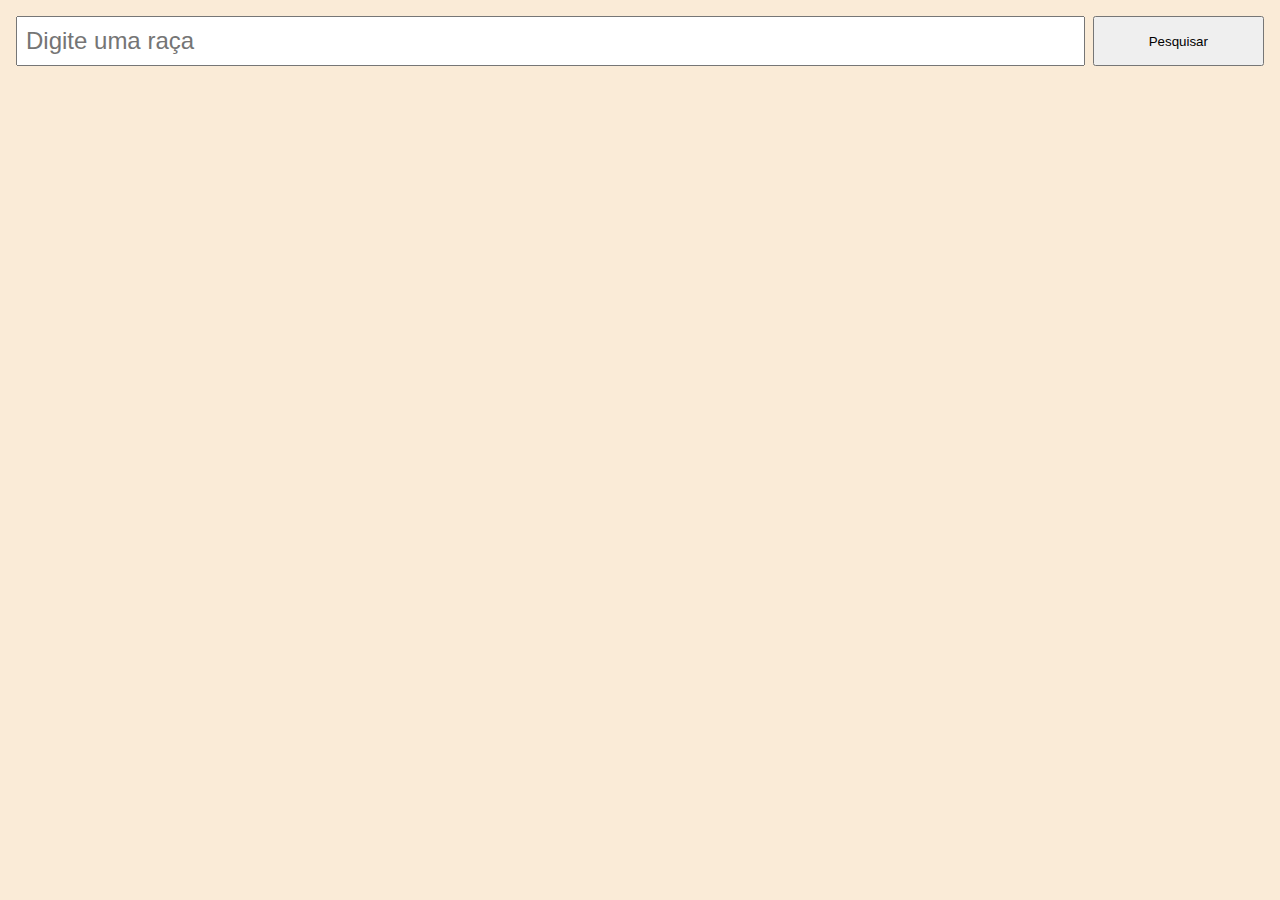
<file: apidog/index.html>
<!DOCTYPE html>
<html lang="pt-br">
<head>
    <meta charset="UTF-8">
    <meta name="viewport" content="width=device-width, initial-scale=1.0">
    <link rel="stylesheet" href="./style.css">
    <script src="./main.js" defer></script>
    <title>Galeria</title>
</head>
<body>
    <header>
        <input type="text" placeholder="Digite uma raça" id="raca">
        <button id="pesquisar">Pesquisar</button>
    </header>
    <main>
        <div class="galeria" id="galeria"></div>
    </main>
</body>
</html>
</file>
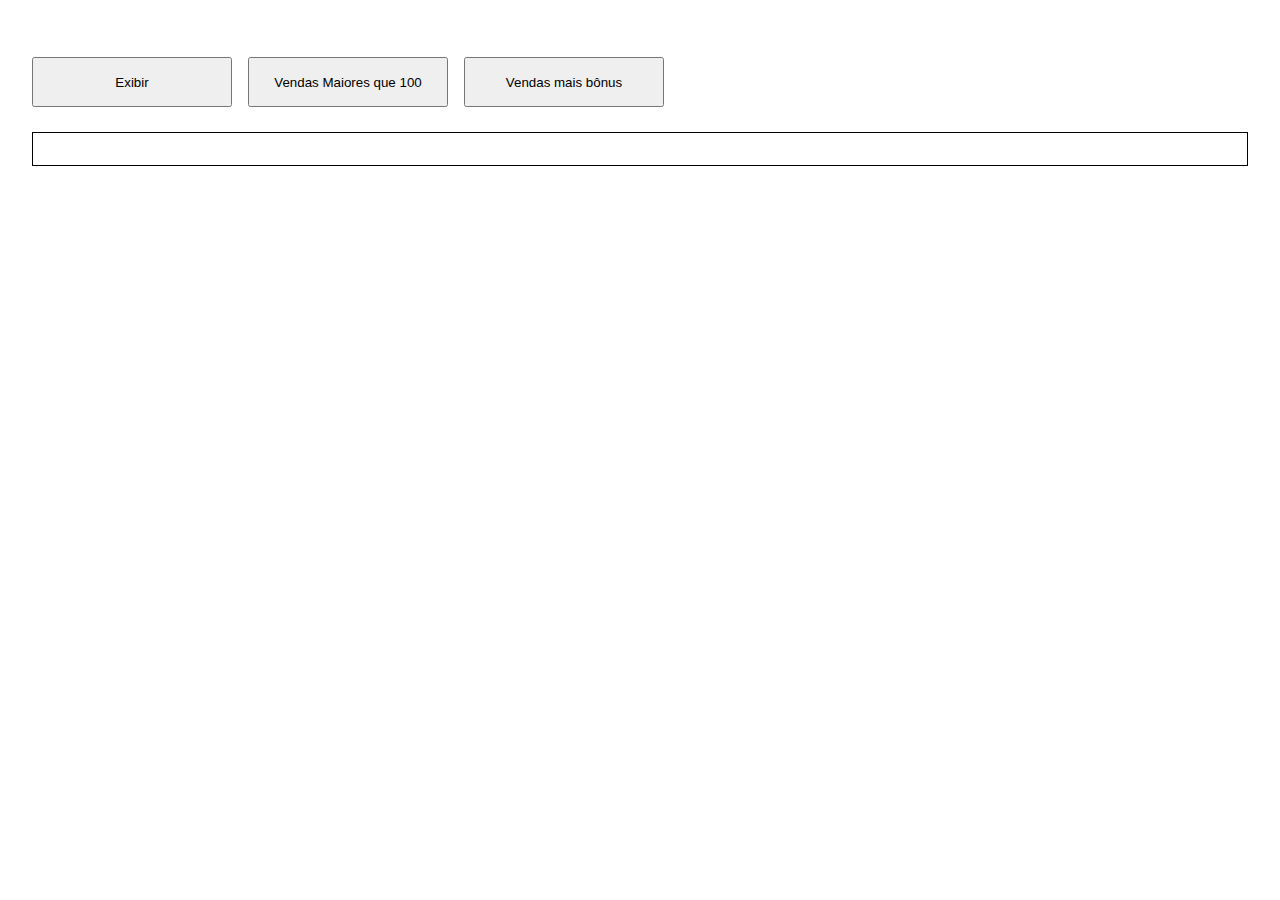
<file: ARRAY/index.html>
<!DOCTYPE html>
<html lang="en">
<head>
    <meta charset="UTF-8">
    <meta name="viewport" content="width=device-width, initial-scale=1.0">
    <link rel="stylesheet" href="./style.css">
    <script src="./main.js" defer></script>
    <title>Array</title>
</head>
<body>
    <main>
        <div class="action">
            <button id="exibir">Exibir</button>
            <button id="vendas100">Vendas Maiores que 100</button>
            <button id="bonus">Vendas mais bônus</button>
        </div>
        <div class="data-container" id="data-container"></div>
    </main>
</body>
</html>
</file>
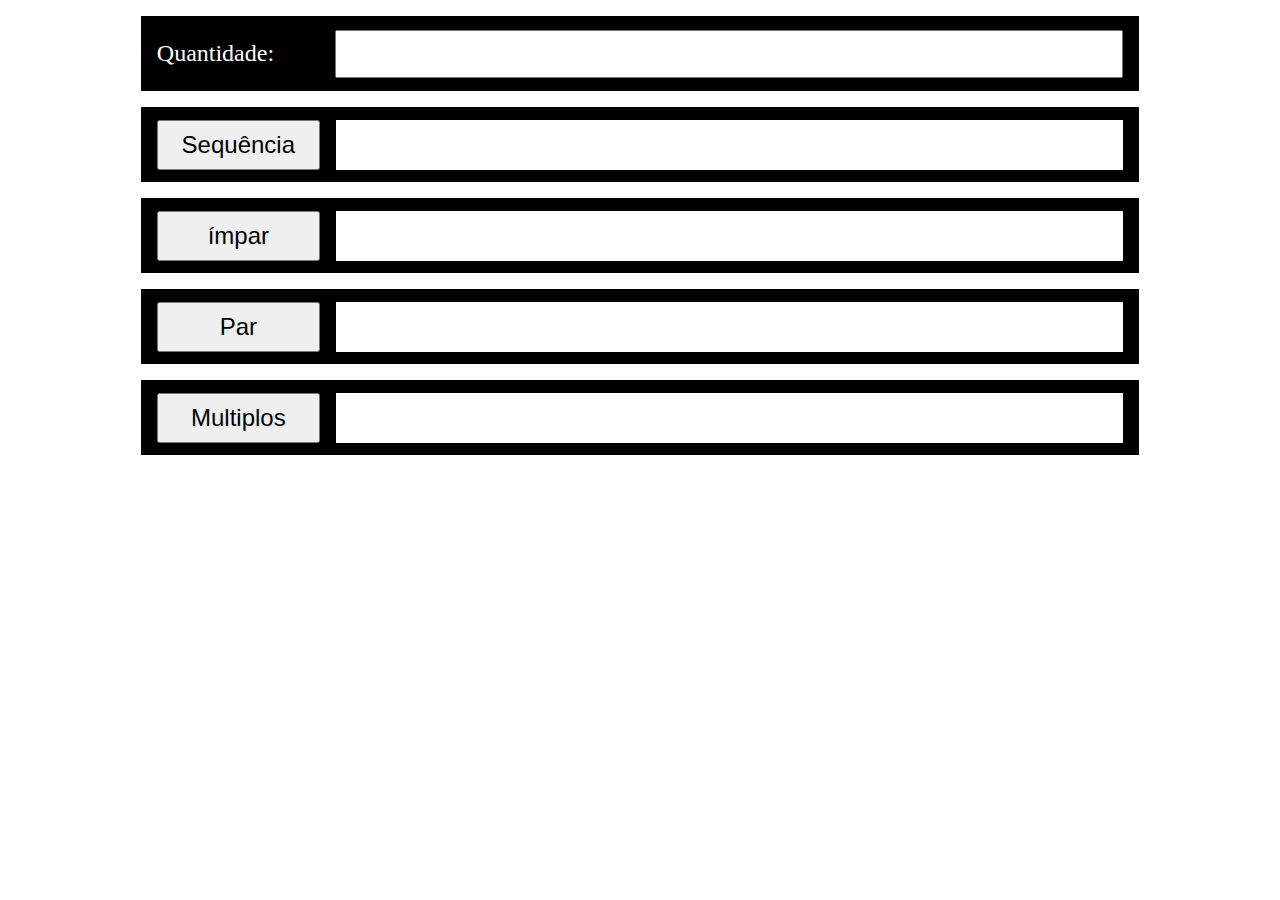
<file: elementos/index.html>
<!DOCTYPE html>
<html lang="pt-br">
<head>
    <meta charset="UTF-8">
    <meta name="viewport" content="width=device-width, initial-scale=1.0">
    <link rel="stylesheet" href="./style.css">
    <script src="./main.js" defer></script>
    <title>Criando elementos</title>
</head>
<body>
    <div class="container">
        <div class="item">
            <label>Quantidade:</label>
            <input type="number" id="quantidade">
        </div>
        <div class="item">
            <button id="botao-sequencia">Sequência</button>
            <div class="numeros" id="resultado">
            </div>
        </div>
        <div class="item">
            <button id="botao-impar">ímpar</button>
            <div class="numeros" id="resultado-impar"></div>
        </div>
        <div class="item">
            <button id="botao-par">Par</button>
            <div class="numeros" id="resultado-par"></div>
        </div>
        <div class="item">
            <button id="botao-multiplo">Multiplos</button>
            <div class="numeros" id="resultado-multiplo"></div>
        </div>
    </div>
</body>
</html>
</file>
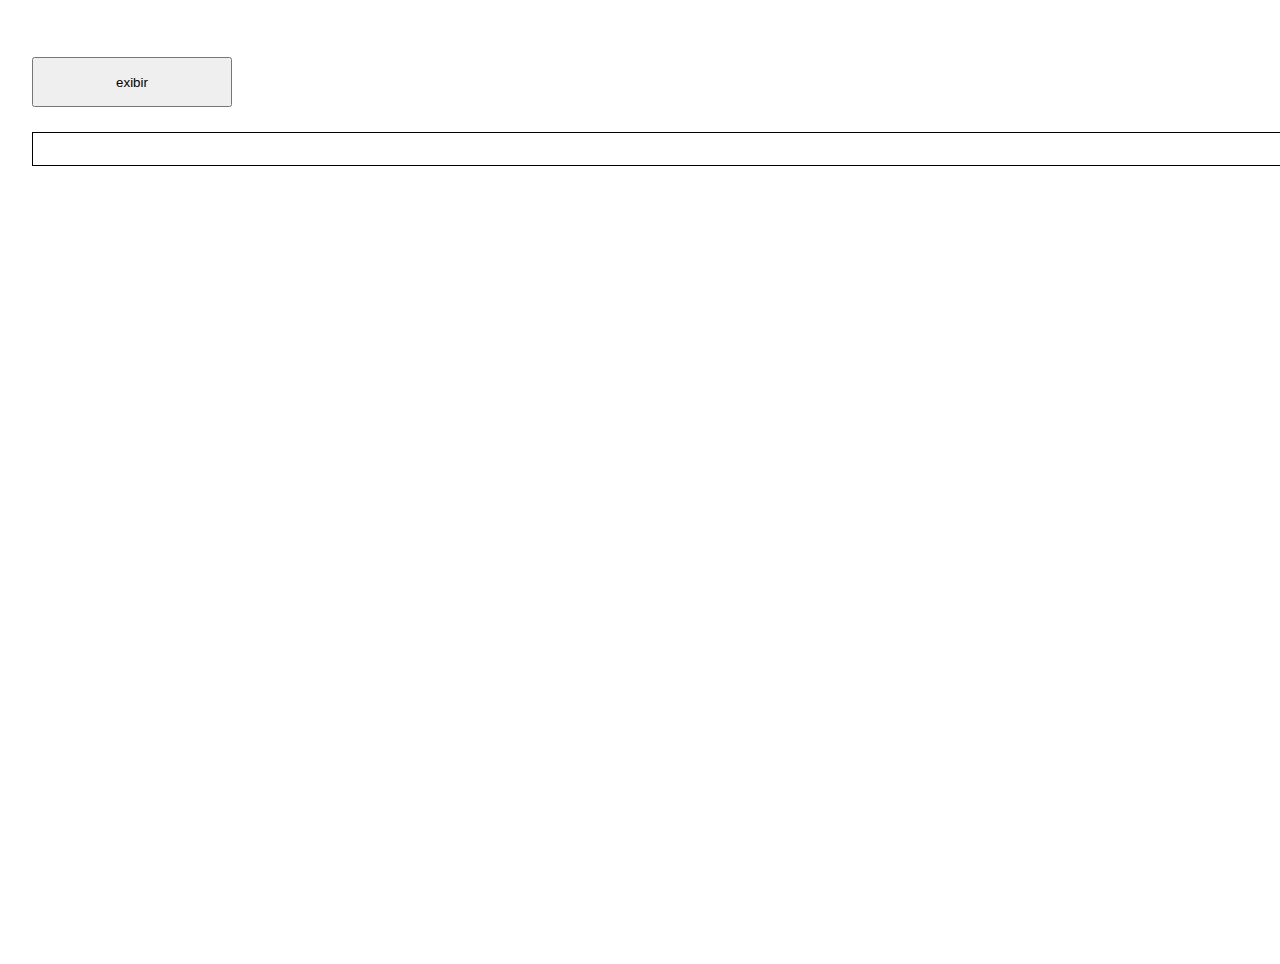
<file: estrutura-de-dados/index.html>
<!DOCTYPE html>
<html lang="en">
<head>
    <meta charset="UTF-8">
    <meta name="viewport" content="width=device-width, initial-scale=1.0">
    <link rel="stylesheet" href="./style.css">
    <script src="./main.js" defer></script>
    <title>Document</title>
</head>
<body>
    <main>
        <div class="action">
            <button class="exibir" id="exibir">exibir</button>
        </div>
        <div class="data-container" id="data-container">
            <!-- <div class="card">
                <img src="./img/ana-coelho.jpg" alt="foto da Ana Coelho" class="card__photo">
                <h3 class="card__name">Ana Coelho</h3>
                <p class="card__user-id">1234567890</p>
            </div> -->
        </div>
    </main>
</body>
</html>
</file>
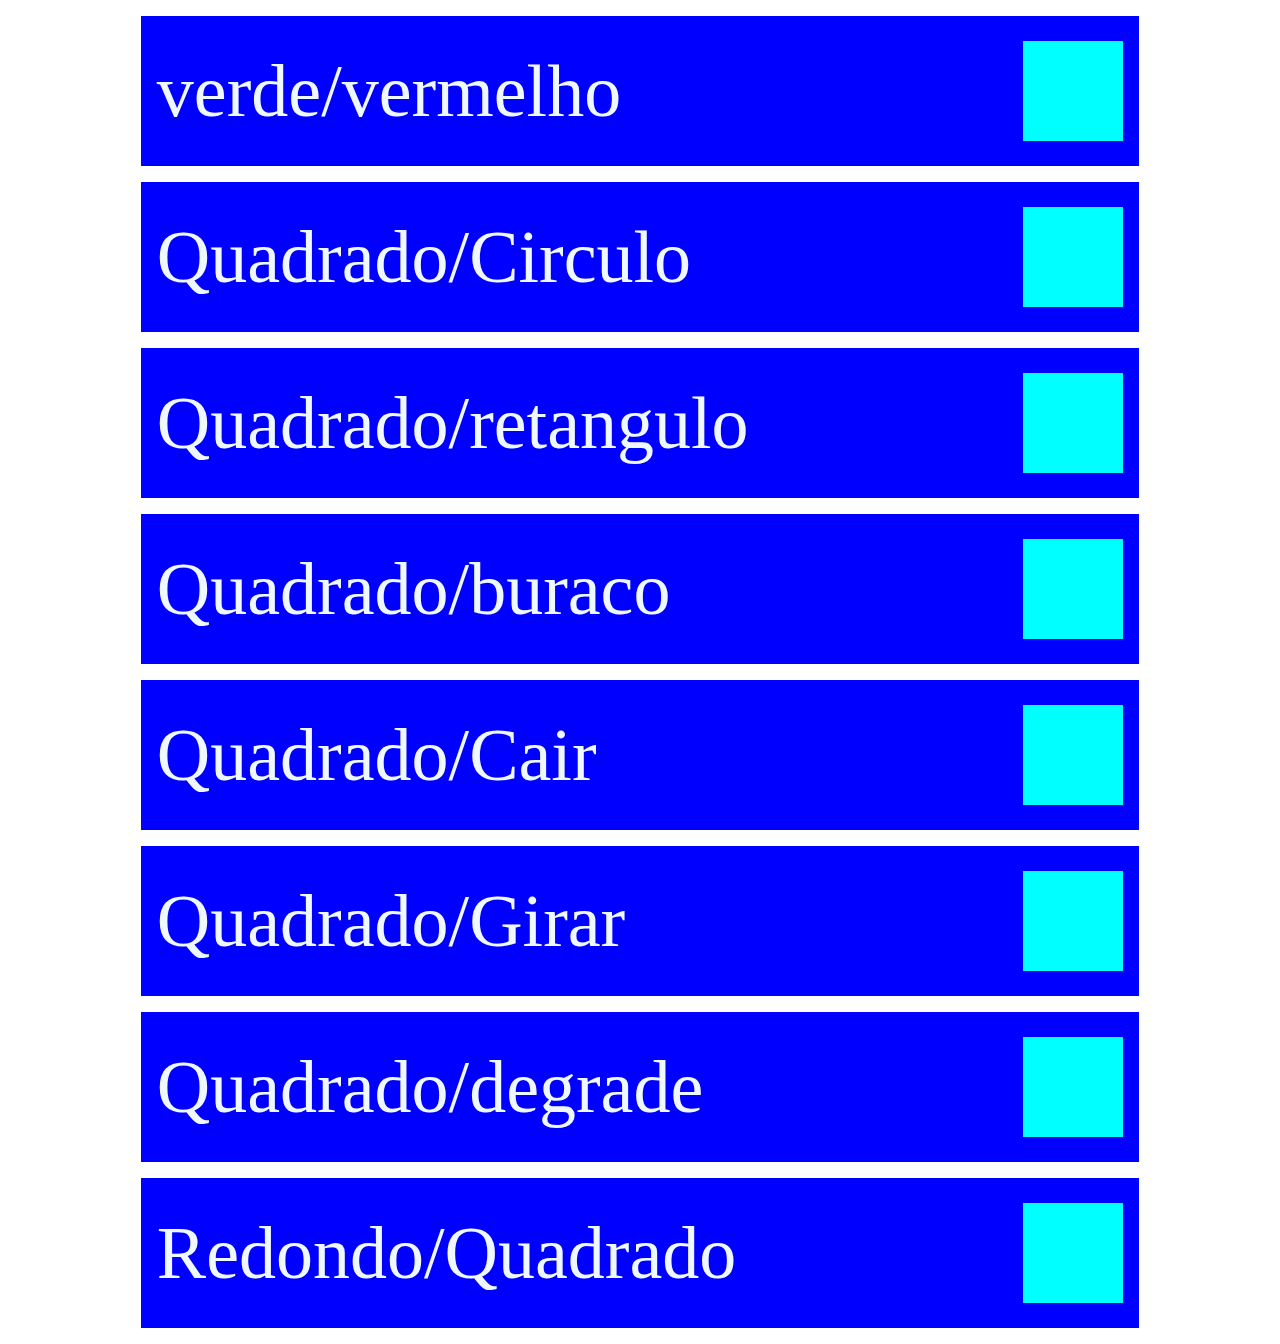
<file: formas/index.html>
<!DOCTYPE html>
<html lang="pt-br">
<head>
    <meta charset="UTF-8">
    <meta name="viewport" content="width=device-width, initial-scale=1.0">
    <link rel="stylesheet" href="./style.css">
    <script src="./main.js" defer></script>
    <title>Formas</title>
</head>
<body>
    <div class="container">
        <div class="item">
            <div class="texto">verde/vermelho</div>
            <div class="forma" id="forma1"></div>
        </div>
        <div class="item">
            <div class="texto">Quadrado/Circulo</div>
            <div class="forma" id="forma2"></div>
        </div>
        <div class="item">
            <div class="texto">Quadrado/retangulo</div>
            <div class="forma" id="forma3"></div>
        </div>
        <div class="item">
            <div class="texto">Quadrado/buraco</div>
            <div class="forma" id="forma4"></div>
        </div>
        <div class="item">
            <div class="texto">Quadrado/Cair</div>
            <div class="forma" id="forma5">
            </div>
        </div>
        <div class="item">
            <div class="texto">Quadrado/Girar</div>
            <div class="forma" id="forma6">
            </div>
        </div>
        <div class="item">
            <div class="texto">Quadrado/degrade</div>
            <div class="forma" id="forma7">
            </div>
        </div>
        <div class="item">
            <div class="texto">Redondo/Quadrado</div>
            <div class="forma" id="forma8">
            </div>
        </div>
    </div>
</body>
</html>
</file>
<file: apidog/style.css>
*{
    padding: 0;
    margin: 0;
    box-sizing: border-box;
}

body{
    background-color: antiquewhite;
    padding: 16px;
}

header{
    display: flex;
    gap: 8px;
    

}

header input{
    width: 100%;
    height: 50px;
    padding-inline: 8px;
    font-size: 1.5rem;
}

header button{
    height: 50px;
    width: 200px;
}

.galeria{
    display: flex;
    flex-wrap: wrap;
    justify-content: space-between;
    gap: 16px;
    padding-top: 16px;
}

.galeria img{
    height: 400px;
    flex-grow: 1;
    transition: 0.5s;
}

.galeria img:hover{
    transform: scale(1.05);
}
</file>
<file: ARRAY/style.css>
*{
    padding: 0;
    margin: 0;
    box-sizing: border-box;
}

body{
    height: 100vh;
    padding: 32px;
}

main{
    display: flex;
    flex-direction: column;
}

.action{
    width: 100%;
    height: 100px;
    display: flex;
    align-items: center;
    gap: 16px;
}

.action button{
    height: 50px;
    width: 200px;
}

.data-container{
    width: 100%;
    padding: 16px;
    border: 1px solid black;
    display: flex;
    flex-wrap: wrap;
    gap: 16px;

}

.data-container > div{
    height: 200px;
    width: 200px;
    box-shadow: 2px 2px 6px #ccc;
    display: flex;
    justify-content: center;
    align-items: center;
    font-size: 2rem;

}
</file>
<file: elementos/style.css>
*{
    padding: 0;
    margin: 0;
    box-sizing: border-box;
}

.container {
    width: 100vw;
    display: flex;
    flex-direction: column;
    align-items: center;
    padding: 16px;
    gap: 16px;
}

.item {
    background-color: black;
    height: 75px;
    width: 80%;
    display: flex;
    justify-content: space-between;
    align-items: center;
    gap: 16px;
    padding-inline: 16px;
    color: white;
    font-size: 1.5rem;
}

.item label{
    width: 200px;
    height: 50px;
    display: flex;
    align-items: center;
}

.item input{
    width: 100%;
    padding: 8px;
    font-size: inherit;
    outline: none;
}

.item button{
    width: 200px;
    height: 50px;
    font-size: inherit;
}

.item .numeros{
    background-color: #FFF;
    width: 100%;
    height: 50px;
    color: black;
    display: flex;
    align-items: center;
    gap: 8px;
    overflow-x: scroll;
    white-space: nowrap;
    font-size: inherit;
    padding-inline: 8px;
    }

    .numeros span{
        background-color: aqua;
        height: 30px;
        width: 50px;
        display: flex;
        justify-content: center;
        align-items: center;


    }
</file>
<file: estrutura-de-dados/style.css>
*{
    padding: 0;
    margin: 0;
    box-sizing: 0;
}


body{
    height: 100vh;
    padding: 32px;
}

main{
    display: flex;
    flex-direction: column;
}

.action{
    height: 100px;
    width: 100%;
    display: flex;
    align-items: center;
    gap: 16px;
}

.action button{
    height: 50px;
    width: 200px;
}

.data-container {
    width: 100%;
    padding: 16px;
    border: 1px solid black;
    display: flex;
    flex-wrap: wrap;
    gap: 16px;
}

.card {
    height: 200px;
    width: 200px;
    box-shadow: 2px 2px 6px #ccc;
    display: flex;
    justify-content: center;
    align-items: center;
    font-size: 2rem;
    flex-direction: column;
    gap: 8px;
}

.card__photo{
    height: 100px;
    width: 100px;
    border-radius: 50%;
    border: 2px solid red;

}

.card__name{
    font-size: 1.5rem;
    color: red;
}

.card__user-id{
    font-size: 1rem;
    color: #333;
}

.sombra{
    box-shadow: 2px 2px 6px red;
}
</file>
<file: formas/style.css>
*{
    padding: 0;
    margin: 0;
    box-sizing: border-box;
}

.container{
    border-radius: 50%;
    display: flex;
    flex-direction: column;
    align-items: center;
    padding: 16px;
    gap: 16px;
}


.item{
    height: 150px;
    width: 80%;
    background-color: blue;
    display: flex;
    justify-content: space-between;
    align-items: center;
    padding-inline: 16px;
}

.forma{
    height: 100px;
    width: 100px;
    background-color: aqua;
    cursor: pointer;
    transition: 1s;
}

.texto{
    color: aliceblue;
    font-size: 74px;
}

.vermelho{
    background-color: red;
}

.circulo{
    border-radius: 50%;
}

.retangulo{
    background-color: brown;
    height: 50%;

}

.buraco{
    border-radius: 400%;
    height: 10%;
    background-color: black;
    rotate: (100deg);
}

.cair{
    transform: rotate(45deg) translateX(180px);

background-color: yellow;
}

.girar{
    transform: rotate(1turn);
    background-color: green;

}

.degrade{
    
    background: repeating-linear-gradient(#f69d3c, #3f87a6 50px);
}


.container .redondo{
    border-radius: 150%;
    transition: 0,5s;
    border-top: 20px solid black;
    border-right: 20px solid blue;
    border-bottom: 20px solid green;
    border-left: 20px solid red;
}
</file>
